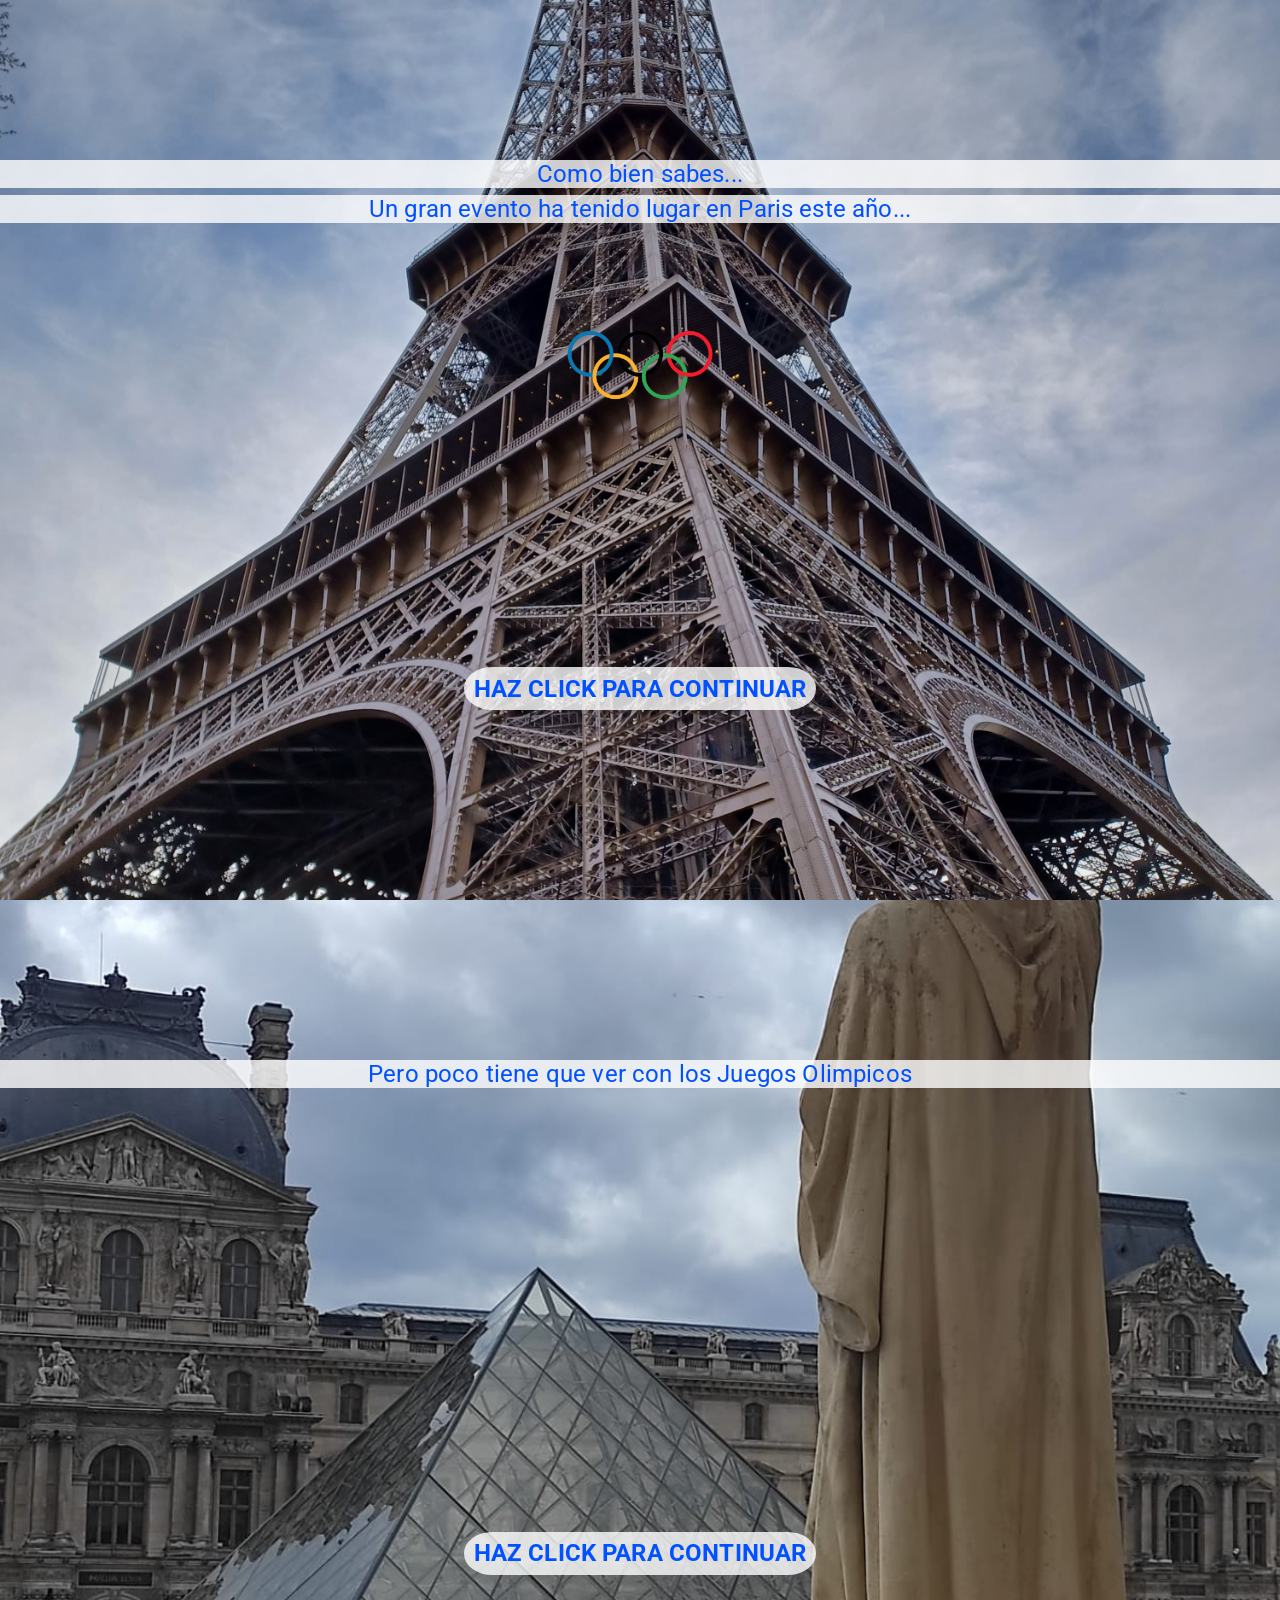
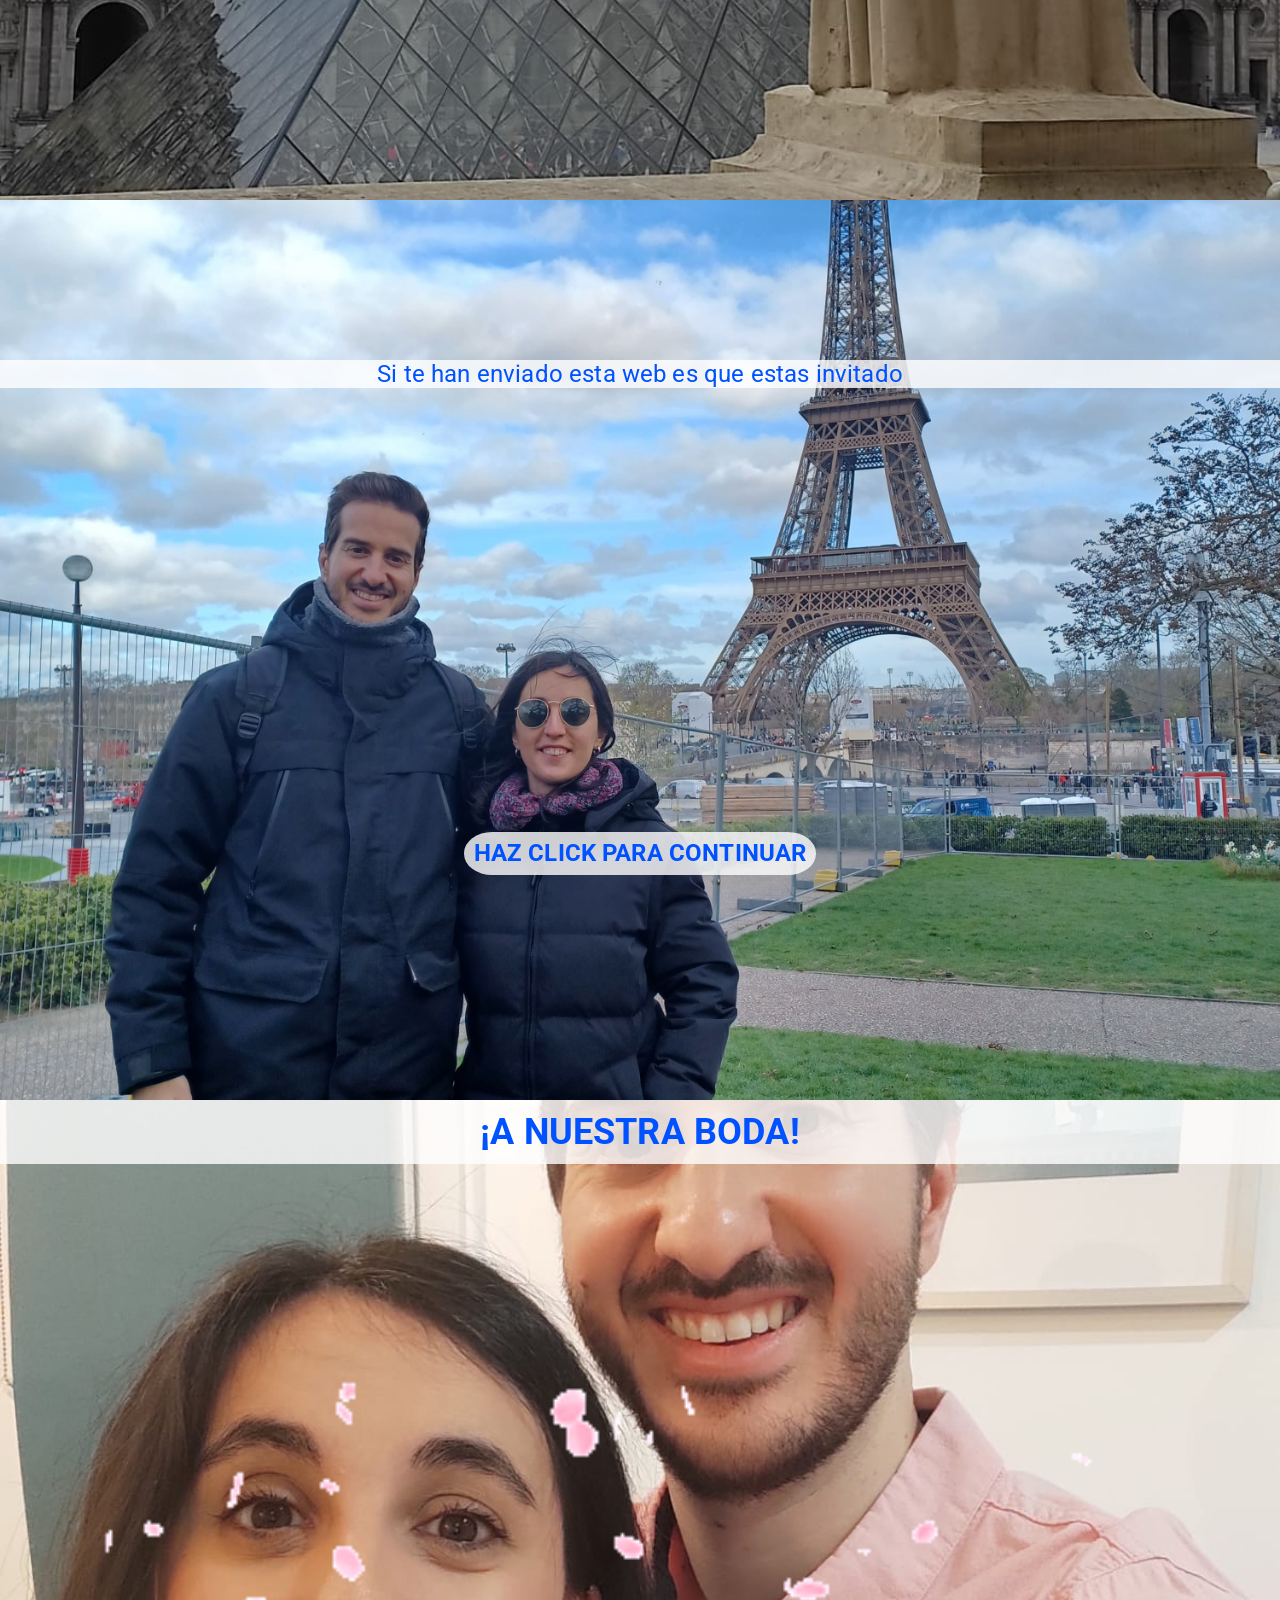
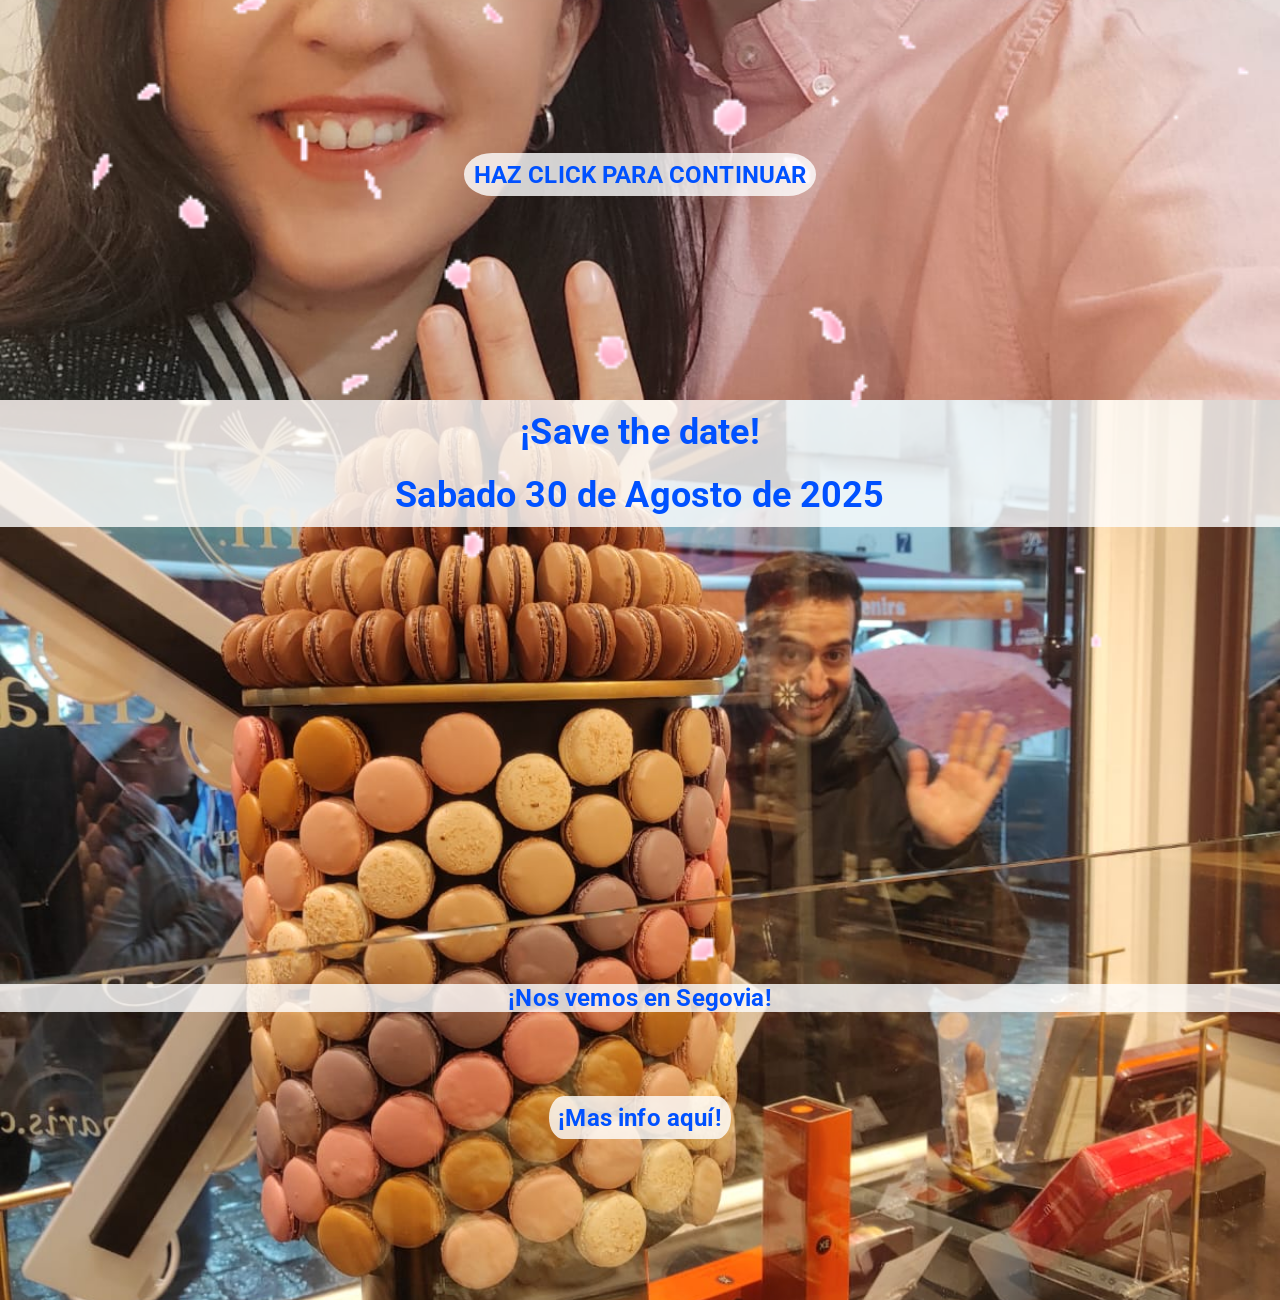
<file: index.html>
<!DOCTYPE html>
<html lang="en">
  <head>
    <meta charset="UTF-8" />
    <meta http-equiv="X-UA-Compatible" content="IE=edge" />
    <meta name="viewport" content="width=device-width, initial-scale=1.0" />
    <link
      rel="shortcut icon"
      href="./assets/images/eiffel-tower.png"
      type="image/png"
    />
    <link
      href="https://fonts.googleapis.com/css2?family=Roboto:wght@300;400&display=swap"
      rel="stylesheet"
    />
    <link rel="stylesheet" href="styles.css" />
    <title>Paris 2024</title>
  </head>

  <body>
    <section id="section1">
      <div class="main-text">
        <p>Como bien sabes...</p>
        <p>Un gran evento ha tenido lugar en Paris este año...</p>
      </div>
      <img id="jjoo" src="./assets/images/olympic_rings.png" alt="JJOO" />
      <a id="button1" class="" href="#section2">HAZ CLICK PARA CONTINUAR</a>
    </section>

    <section id="section2">
      <div class="main-text">
        <p>Pero poco tiene que ver con los Juegos Olimpicos</p>
      </div>
      <a class="" href="#section3">HAZ CLICK PARA CONTINUAR</a>
    </section>

    <section id="section3">
      <div class="main-text">
        <p>Si te han enviado esta web es que estas invitado</p>
      </div>
      <a class="" href="#section4">HAZ CLICK PARA CONTINUAR</a>
    </section>

    <section id="section4">
      <div>
        <h1>¡A NUESTRA BODA!</h1>
        <img id="confetti" src="./assets/images/confetti.gif" alt="confetti" />
      </div>

      <script
        type="text/javascript"
        async
        src="https://tenor.com/embed.js"
      ></script>
      <a class="" href="#section5">HAZ CLICK PARA CONTINUAR</a>
    </section>

    <section id="section5">
      <h1>¡Save the date!</h1>
      <h1>Sabado 30 de Agosto de 2025</h1>
      <p class="additional-text">¡Nos vemos en Segovia!</p>
      <footer>
        <nav>
          <a href="https://bodasergioybea.zegio.top/">¡Mas info aquí!</a>
        </nav>
      </footer>
    </section>
    <script type="module" src="./src/script.js"></script>
  </body>
</html>
</file>
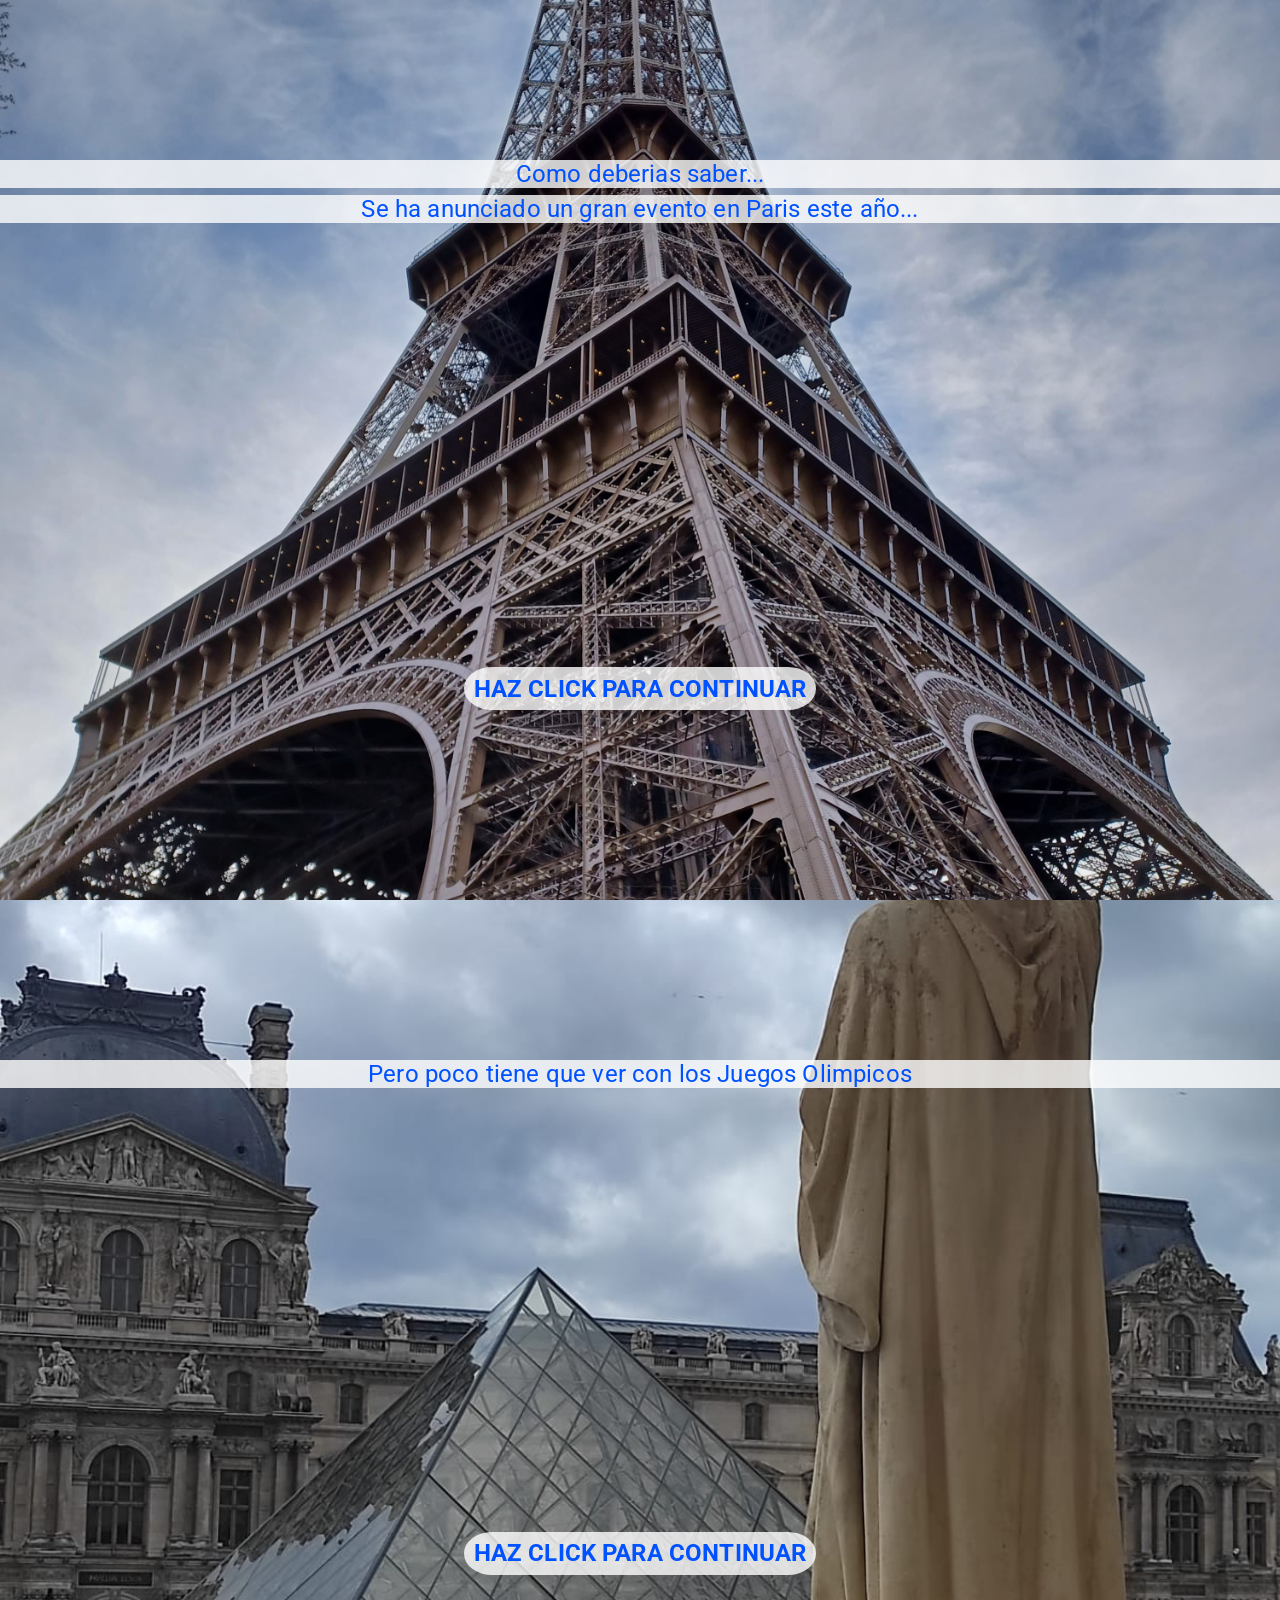
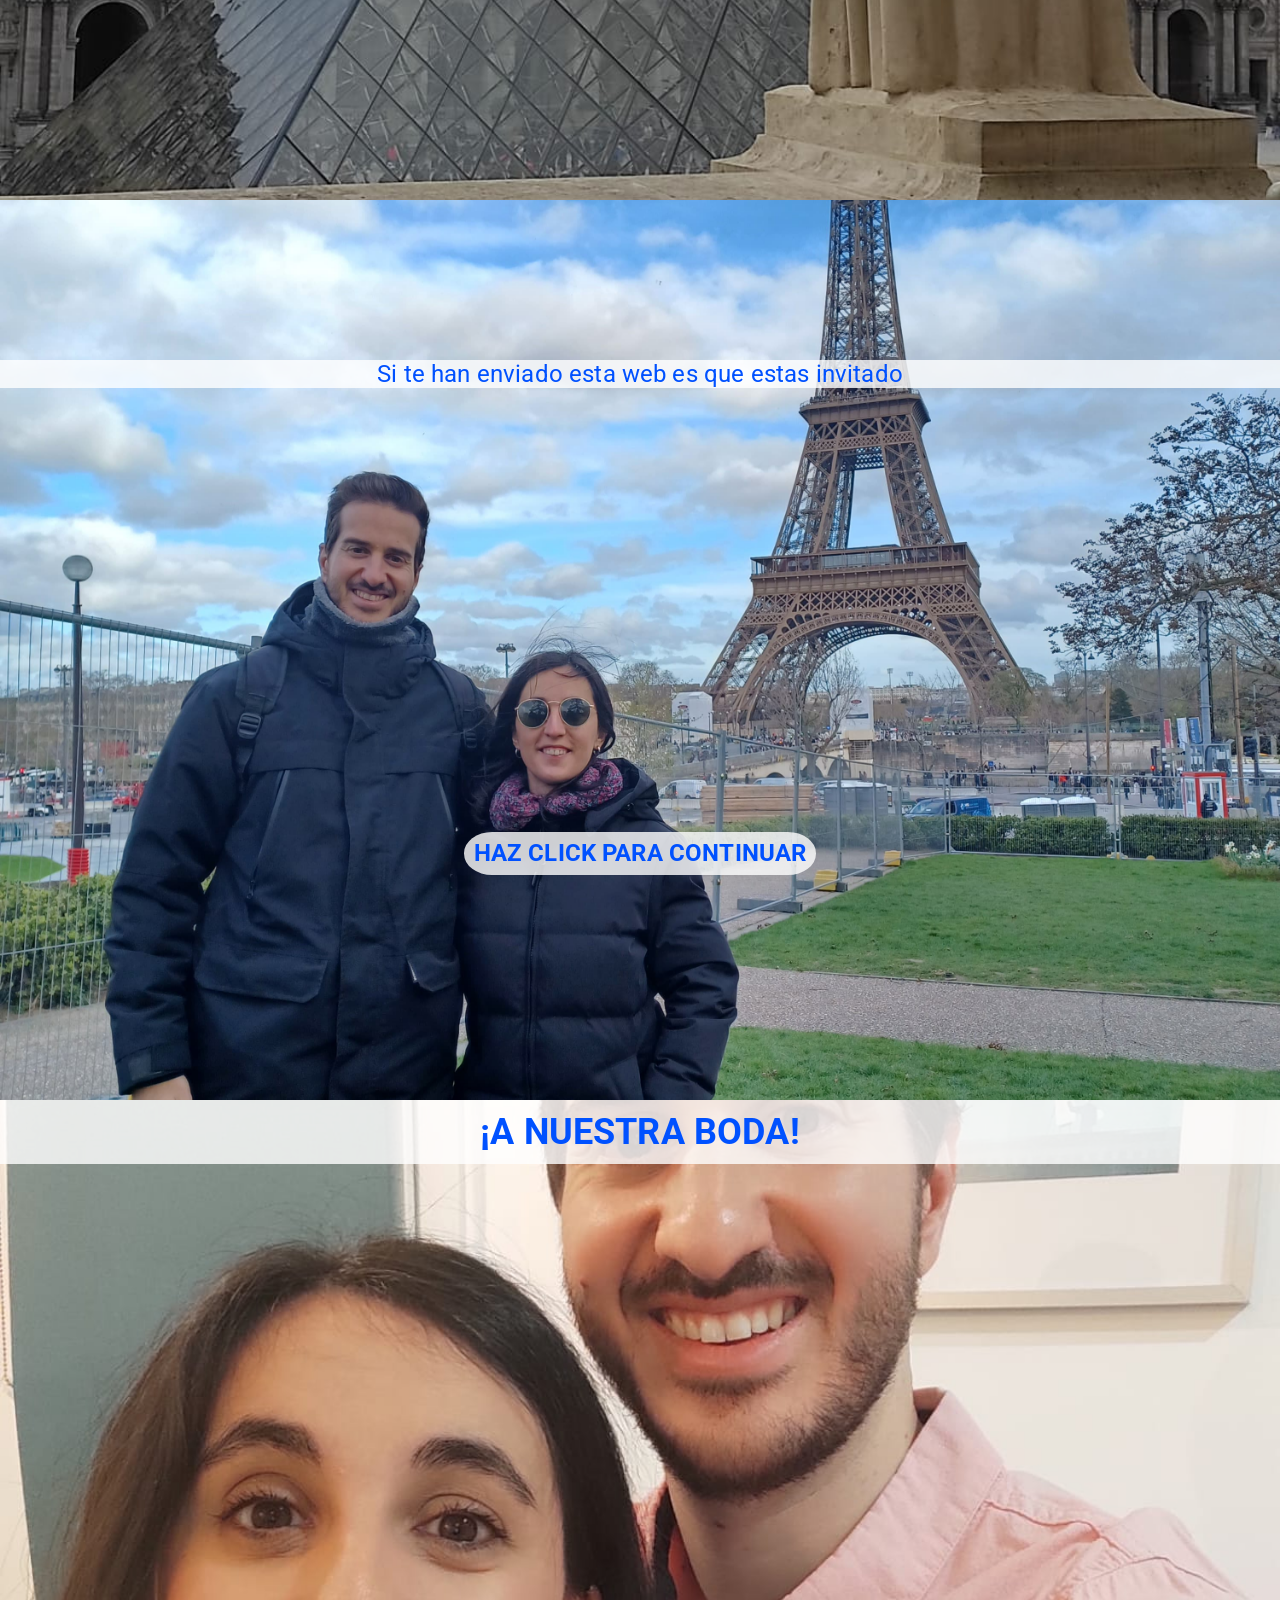
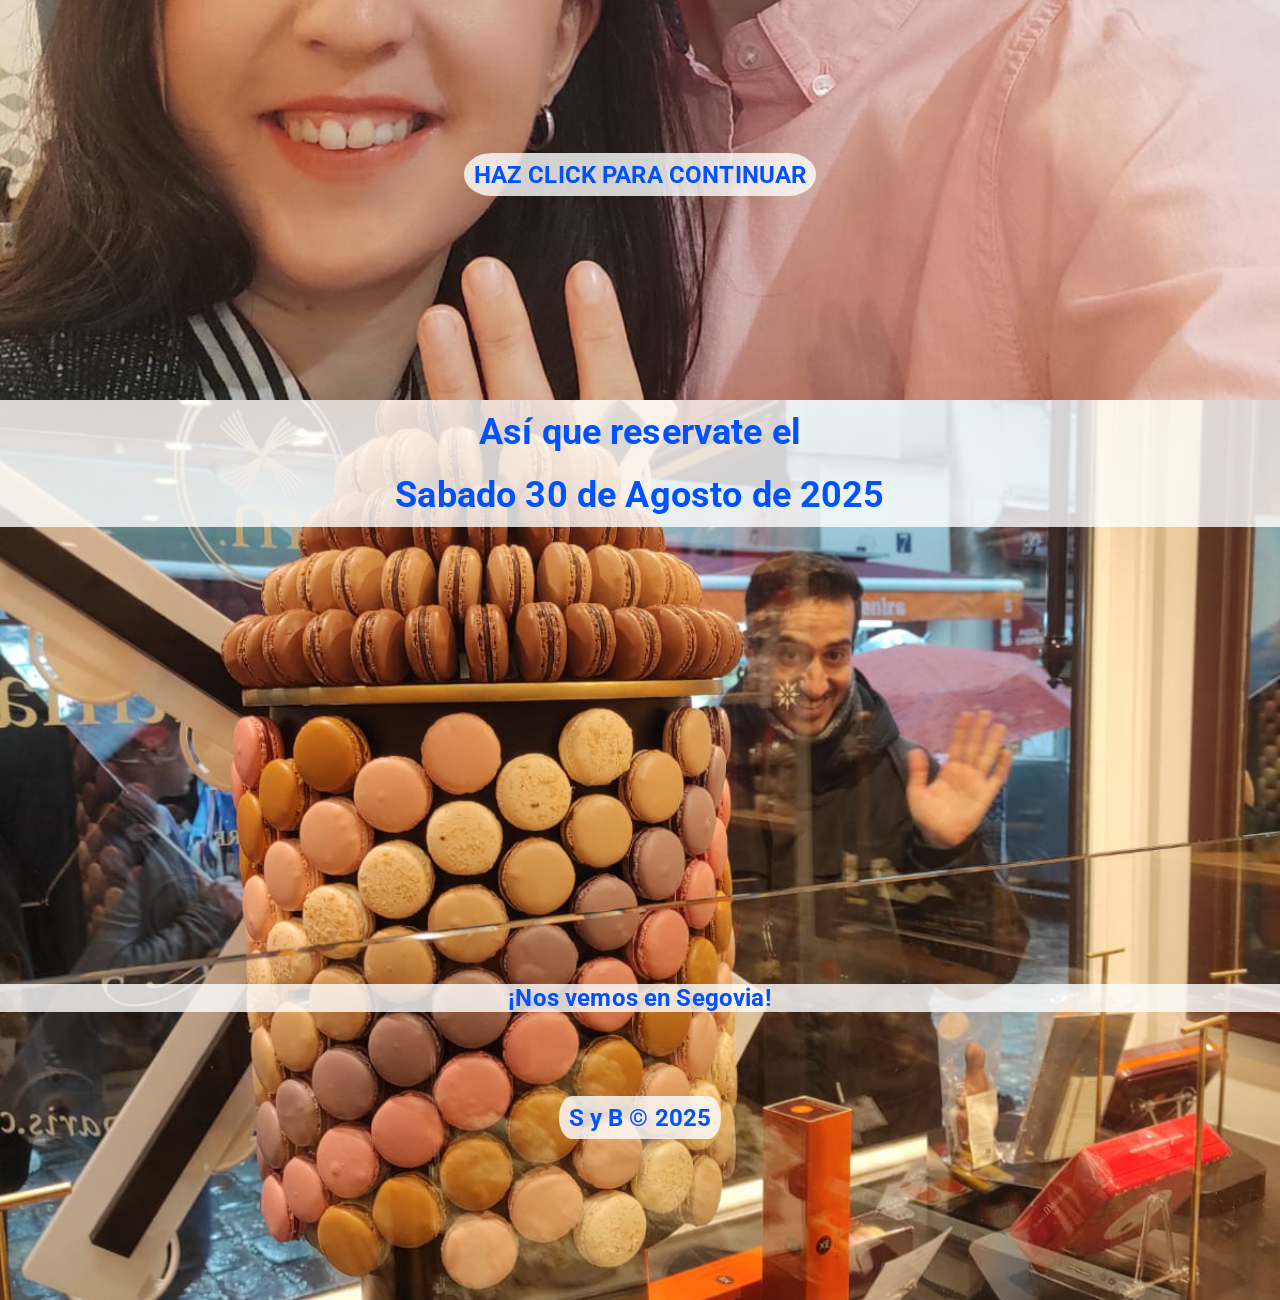
<file: boda.html>
<!DOCTYPE html>
<html lang="en">
  <head>
    <meta charset="UTF-8" />
    <meta http-equiv="X-UA-Compatible" content="IE=edge" />
    <meta name="viewport" content="width=device-width, initial-scale=1.0" />
    <link
      rel="shortcut icon"
      href="./assets/images/eiffel-tower.png"
      type="image/png"
    />
    <link
      href="https://fonts.googleapis.com/css2?family=Roboto:wght@300;400&display=swap"
      rel="stylesheet"
    />
    <link rel="stylesheet" href="styles.css" />
    <title>Paris 2024</title>
  </head>

  <body>
    <section id="section1">
      <div class="main-text">
        <p>Como deberias saber...</p>
        <p>Se ha anunciado un gran evento en Paris este año...</p>
      </div>
      <a id="button1" class="" href="#section2">HAZ CLICK PARA CONTINUAR</a>
    </section>

    <section id="section2">
      <div class="main-text">
        <p>Pero poco tiene que ver con los Juegos Olimpicos</p>
      </div>
      <a class="" href="#section3">HAZ CLICK PARA CONTINUAR</a>
    </section>

    <section id="section3">
      <div class="main-text">
        <p>Si te han enviado esta web es que estas invitado</p>
      </div>
      <a class="" href="#section4">HAZ CLICK PARA CONTINUAR</a>
    </section>

    <section id="section4">
      <div><h1>¡A NUESTRA BODA!</h1></div>
      <a class="" href="#section5">HAZ CLICK PARA CONTINUAR</a>
    </section>

    <section id="section5">
      <h1>Así que reservate el</h1>
      <h1>Sabado 30 de Agosto de 2025</h1>
      <p class="additional-text">¡Nos vemos en Segovia!</p>
      <footer>
        <nav>
          <a href="#">S y B © 2025</a>
        </nav>
      </footer>
    </section>
    <script type="module" src="./src/script.js"></script>
  </body>
</html>
</file>
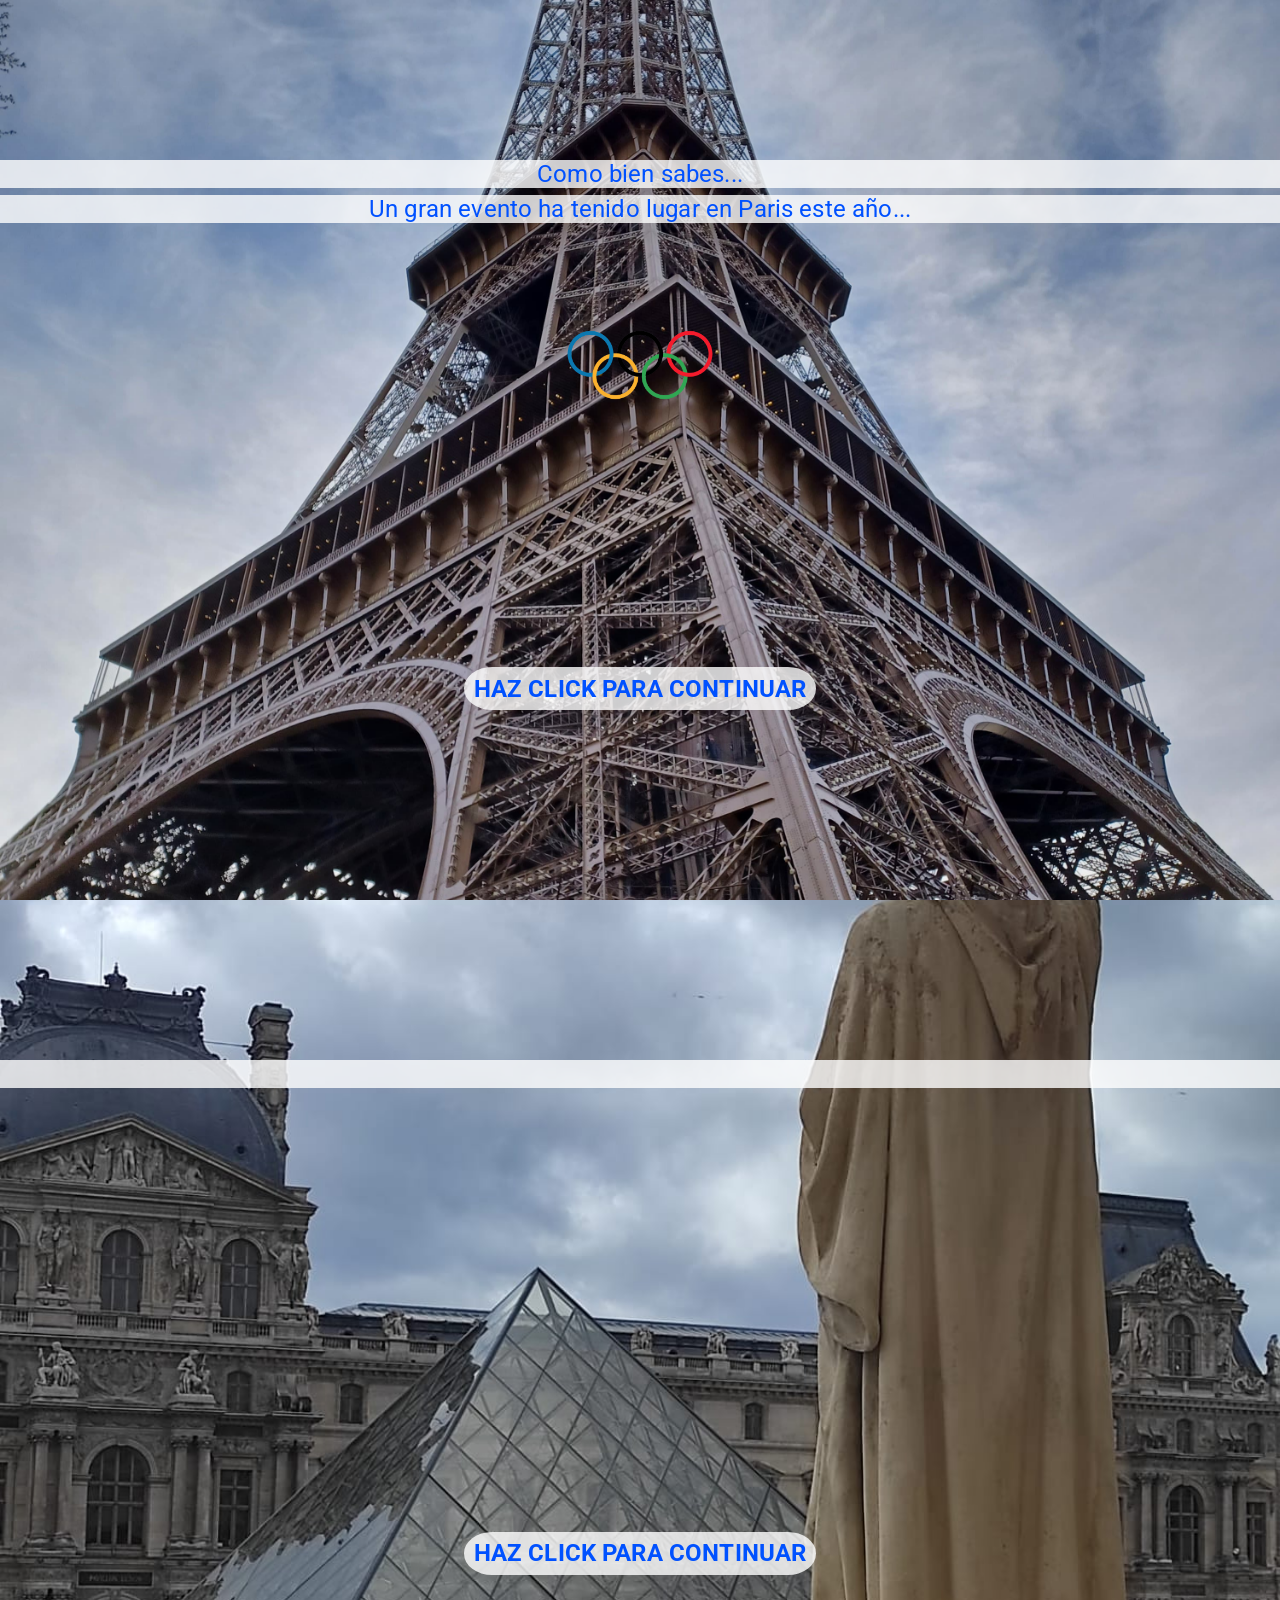
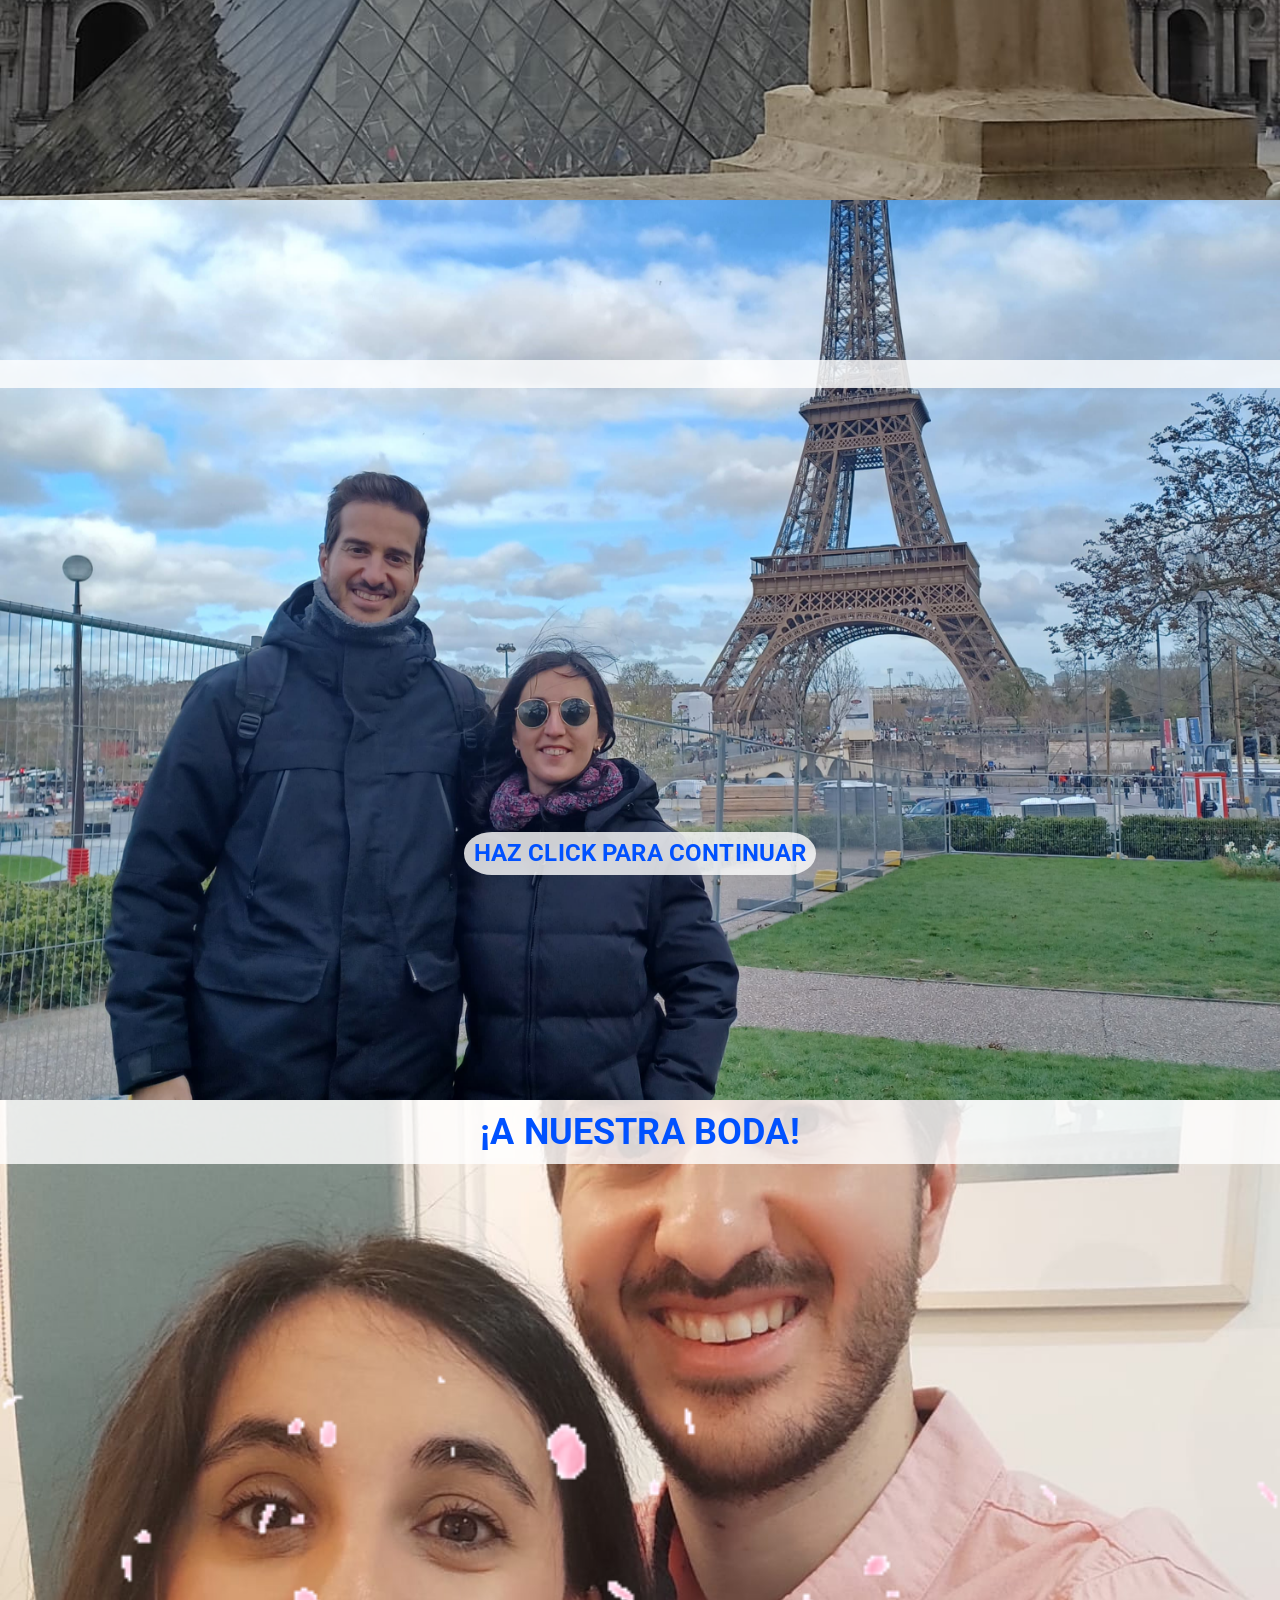
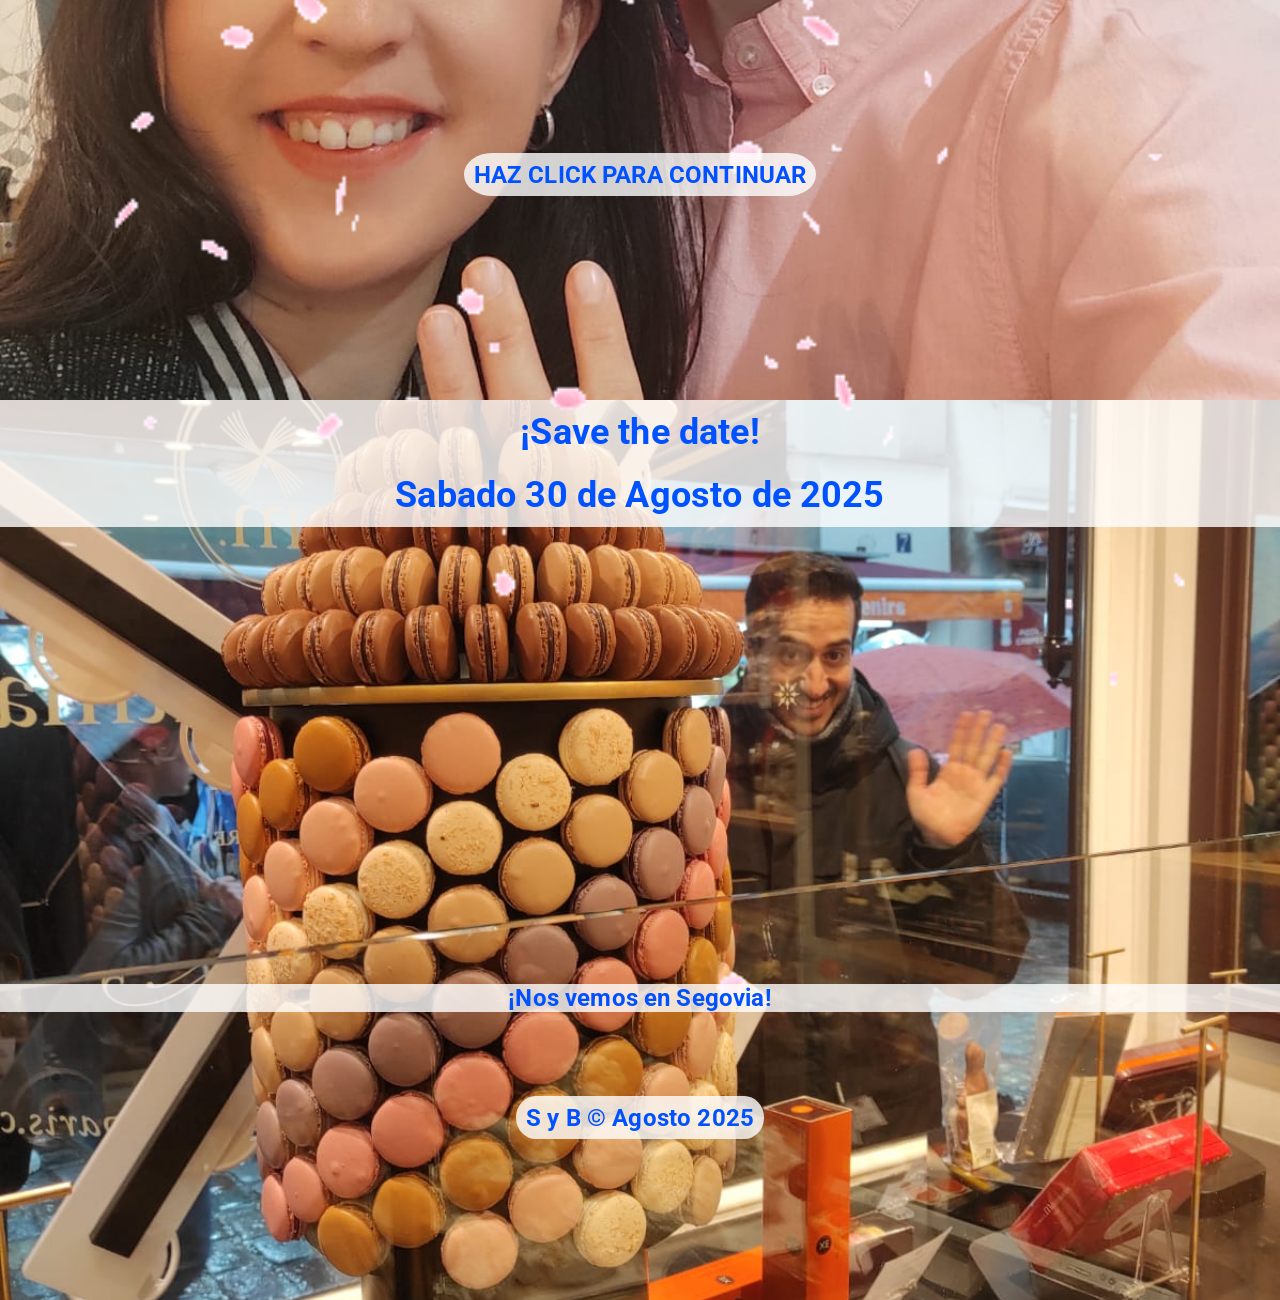
<file: paris.html>
<!DOCTYPE html>
<html lang="en">
  <head>
    <meta charset="UTF-8" />
    <meta http-equiv="X-UA-Compatible" content="IE=edge" />
    <meta name="viewport" content="width=device-width, initial-scale=1.0" />
    <link
      rel="shortcut icon"
      href="./assets/images/eiffel-tower.png"
      type="image/png"
    />
    <link
      href="https://fonts.googleapis.com/css2?family=Roboto:wght@300;400&display=swap"
      rel="stylesheet"
    />
    <link rel="stylesheet" href="styles.css" />
    <title>Paris 2024</title>
  </head>

  <body>
    <section id="section1">
      <div class="main-text">
        <p>Como bien sabes...</p>
        <p>Un gran evento ha tenido lugar en Paris este año...</p>
      </div>
      <img id="jjoo" src="./assets/images/olympic_rings.png" alt="JJOO" />
      <a id="button1" class="" href="#section2">HAZ CLICK PARA CONTINUAR</a>
    </section>

    <section id="section2">
      <div class="main-text">
        <p>Pero poco tiene que ver con los Juegos Olimpicos</p>
      </div>
      <a class="" href="#section3">HAZ CLICK PARA CONTINUAR</a>
    </section>

    <section id="section3">
      <div class="main-text">
        <p>Si te han enviado esta web es que estas invitado</p>
      </div>
      <a class="" href="#section4">HAZ CLICK PARA CONTINUAR</a>
    </section>

    <section id="section4">
      <div>
        <h1>¡A NUESTRA BODA!</h1>
        <img id="confetti" src="./assets/images/confetti.gif" alt="confetti" />
      </div>

      <script
        type="text/javascript"
        async
        src="https://tenor.com/embed.js"
      ></script>
      <a class="" href="#section5">HAZ CLICK PARA CONTINUAR</a>
    </section>

    <section id="section5">
      <h1>¡Save the date!</h1>
      <h1>Sabado 30 de Agosto de 2025</h1>
      <p class="additional-text">¡Nos vemos en Segovia!</p>
      <footer>
        <nav>
          <a href="#">S y B © Agosto 2025</a>
        </nav>
      </footer>
    </section>
    <script type="module" src="./src/script.js"></script>
  </body>
</html>
</file>
<file: styles.css>
* {
  margin: 0;
  padding: 0;
  box-sizing: border-box;
}

html {
  scroll-behavior: smooth;
}

:root {
  --text-color: rgb(0, 81, 255);
  --text-color-back: rgba(255, 255, 255, 0.8);
  --selected-color: rgba(128, 128, 128, 0.8);
}

body {
  width: 100vw;
  /*max-width: 200px;*/
  display: flex;
  flex-direction: column;
  align-items: center;
  font-family: 'Roboto', 'Segoe UI', 'Helvetica Neue', Arial;
  letter-spacing: 0.01em;
}

#jjoo {
  height: 100px;
  background-color: rgba(255, 255, 255, 0);
  position: absolute;
  top: 35%;
}

#confetti {
  width: 100vw;
  background-color: rgba(255, 255, 255, 0);
  position: absolute;
  top: 330%;
}

section {
  width: 100vw;
  height: 100vh;
  display: flex;
  flex-direction: column;
  align-items: center;

  background-position: center;
  background-repeat: no-repeat;
  /*background-size: 100% 100%;
  min-height: 100vh;*/
  background-size: cover;
}

#section1 {
  background-image: url('./assets/images/IMG-20240330-WA0029.jpg');
}

#section2 {
  background-image: url('./assets/images/IMG-20240407-WA0044.jpg');
}

#section3 {
  background-image: url('./assets/images/IMG-20240330-WA0032.jpg');
}

#section4 {
  background-image: url('./assets/images/IMG-20240407-WA0014.jpg');
}

#section5 {
  background-image: url('./assets/images/IMG-20240407-WA0060.jpg');
}

section h1 {
  width: 100vw;
  font-size: 36px;
  color: var(--text-color);
  text-align: center;
  font-weight: bolder;
  background-color: var(--text-color-back);
  padding-left: 0.5em;
  padding-right: 0.5em;
  padding-top: 0.3em;
  padding-bottom: 0.3em;
}

section p {
  color: var(--text-color);
  background-color: var(--text-color-back);
  padding-left: 0.5em;
  padding-right: 0.5em;
  margin-top: 0.3em;
  margin-bottom: 0.3em;
  width: 100vw;
  text-align: center;
  opacity: 0;
  animation: smooth-appear 2.5s ease forwards;
}

section a {
  position: relative;
  top: 65%;
  font-size: 24px;
  color: var(--text-color);
  font-weight: bolder;
  background-color: var(--text-color-back);
  padding-left: 0.4em;
  padding-right: 0.4em;
  padding-top: 0.3em;
  padding-bottom: 0.3em;
  margin-top: 0.2em;
  margin-bottom: 0.2em;
  border: none;
  border-radius: 8% / 50%;
  text-align: center;
  text-overflow: clip;
  text-decoration: none;
  display: inline-block;

  box-shadow: 0 0 0 0 rgb(255, 255, 255);
  transform: scale(1);
  animation: pulse 1.5s infinite;
}

section a:hover {
  cursor: pointer;
  background-color: var(--selected-color);
}

.main-text {
  position: relative;
  top: 17%;
  color: var(--text-color);
  font-size: 24px;
}

.additional-text {
  position: relative;
  top: 50%;
  color: var(--text-color);
  font-size: 24px;
  font-weight: bolder;
}

section footer {
  /*justify-self: end;*/
  position: relative;
  top: 58%;
}

@keyframes pulse {
  0% {
    transform: scale(0.95);
    box-shadow: 0 0 0 0 rgba(255, 255, 255, 0.7);
  }

  70% {
    transform: scale(1);
    box-shadow: 0 0 0 10px rgba(255, 255, 255, 0);
  }

  100% {
    transform: scale(0.95);
    box-shadow: 0 0 0 0 rgba(255, 255, 255, 0);
  }
}

@keyframes smooth-appear {
  to {
    opacity: 1;
  }
}
</file>
